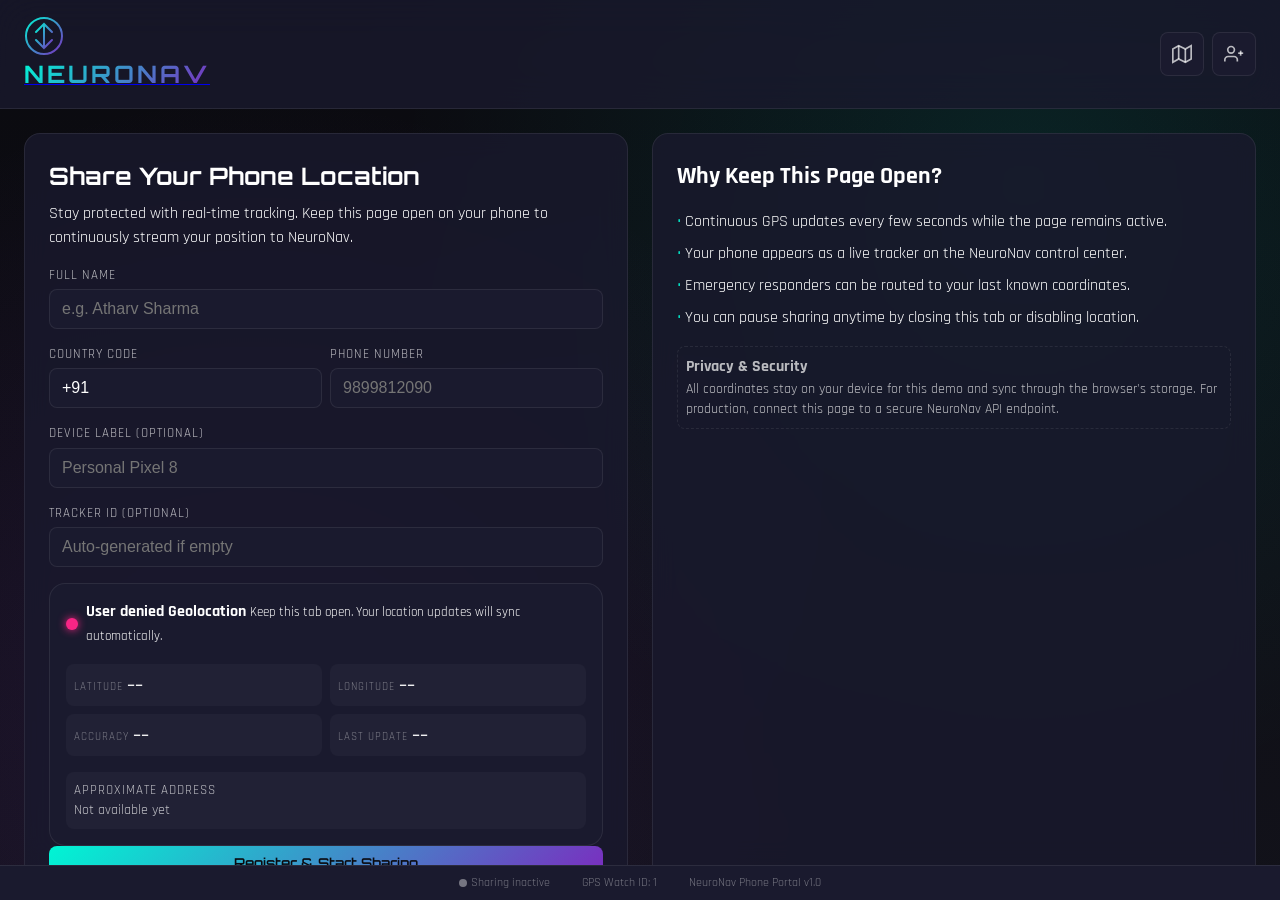
<file: phone.html>
<!DOCTYPE html>
<html lang="en">
<head>
    <meta charset="UTF-8">
    <meta name="viewport" content="width=device-width, initial-scale=1.0">
    <title>NeuroNav | Phone Tracker Onboarding</title>
    <link rel="preconnect" href="https://fonts.googleapis.com">
    <link rel="preconnect" href="https://fonts.gstatic.com" crossorigin>
    <link href="https://fonts.googleapis.com/css2?family=Orbitron:wght@400;600;700&family=Rajdhani:wght@400;500;600&display=swap" rel="stylesheet">
    <link rel="stylesheet" href="styles.css">
</head>
<body class="phone-page">
    <div class="app-container">
        <header class="main-header">
            <div class="logo">
                <a href="index.html" class="logo-link">
                    <div class="logo-icon">
                        <svg viewBox="0 0 40 40" fill="none">
                            <circle cx="20" cy="20" r="18" stroke="url(#phoneLogoGrad)" stroke-width="2"/>
                            <path d="M20 8 L20 32 M12 16 L20 8 L28 16 M12 24 L20 32 L28 24" stroke="url(#phoneLogoGrad)" stroke-width="2" stroke-linecap="round"/>
                            <defs>
                                <linearGradient id="phoneLogoGrad" x1="0%" y1="0%" x2="100%" y2="100%">
                                    <stop offset="0%" stop-color="#00f5d4"/>
                                    <stop offset="100%" stop-color="#7b2cbf"/>
                                </linearGradient>
                            </defs>
                        </svg>
                    </div>
                    <span class="logo-text">NEURONAV</span>
                </a>
            </div>
            <div class="header-actions">
                <a class="btn-icon" href="index.html" title="Dashboard">
                    <svg viewBox="0 0 24 24" fill="none" stroke="currentColor" stroke-width="2">
                        <polygon points="1 6 1 22 8 18 16 22 23 18 23 2 16 6 8 2 1 6"/>
                        <line x1="8" y1="2" x2="8" y2="18"/>
                        <line x1="16" y1="6" x2="16" y2="22"/>
                    </svg>
                </a>
                <a class="btn-icon" href="register.html" title="Control Center">
                    <svg viewBox="0 0 24 24" fill="none" stroke="currentColor" stroke-width="2">
                        <path d="M16 21v-2a4 4 0 0 0-4-4H5a4 4 0 0 0-4 4v2"/>
                        <circle cx="8.5" cy="7" r="4"/>
                        <line x1="20" y1="8" x2="20" y2="14"/>
                        <line x1="23" y1="11" x2="17" y2="11"/>
                    </svg>
                </a>
            </div>
        </header>

        <main class="phone-main">
            <section class="phone-panel">
                <div class="phone-hero">
                    <h1>Share Your Phone Location</h1>
                    <p>Stay protected with real-time tracking. Keep this page open on your phone to continuously stream your position to NeuroNav.</p>
                </div>

                <form id="phoneForm" class="phone-form">
                    <div class="form-row">
                        <label>Full Name</label>
                        <input type="text" id="phoneOwner" placeholder="e.g. Atharv Sharma" required>
                    </div>
                    <div class="form-row dual">
                        <label>Country Code</label>
                        <label>Phone Number</label>
                        <input type="text" id="phoneCode" value="+91" required>
                        <input type="tel" id="phoneNumberField" placeholder="9899812090" required>
                    </div>
                    <div class="form-row">
                        <label>Device Label (optional)</label>
                        <input type="text" id="deviceLabel" placeholder="Personal Pixel 8" />
                    </div>
                    <div class="form-row">
                        <label>Tracker ID (optional)</label>
                        <input type="text" id="phoneTrackerId" placeholder="Auto-generated if empty" />
                    </div>
                    <div class="phone-location-card">
                        <div class="phone-location-status">
                            <span class="status-dot" id="gpsDot"></span>
                            <div>
                                <strong id="gpsStatusText">Waiting for GPS permission...</strong>
                                <small>Keep this tab open. Your location updates will sync automatically.</small>
                            </div>
                        </div>
                        <div class="phone-location-grid">
                            <div>
                                <label>Latitude</label>
                                <span id="phoneLat">--</span>
                            </div>
                            <div>
                                <label>Longitude</label>
                                <span id="phoneLng">--</span>
                            </div>
                            <div>
                                <label>Accuracy</label>
                                <span id="phoneAccuracy">--</span>
                            </div>
                            <div>
                                <label>Last Update</label>
                                <span id="phoneUpdated">--</span>
                            </div>
                        </div>
                        <div class="phone-address">
                            <label>Approximate Address</label>
                            <p id="phoneAddress">Not available yet</p>
                        </div>
                    </div>
                    <button class="btn-primary" type="submit" id="shareBtn" disabled>Register & Start Sharing</button>
                    <small class="tracker-hint" id="shareHint">Location sharing begins once GPS lock is acquired.</small>
                </form>
            </section>

            <section class="phone-panel secondary">
                <h2>Why Keep This Page Open?</h2>
                <ul class="phone-benefits">
                    <li>Continuous GPS updates every few seconds while the page remains active.</li>
                    <li>Your phone appears as a live tracker on the NeuroNav control center.</li>
                    <li>Emergency responders can be routed to your last known coordinates.</li>
                    <li>You can pause sharing anytime by closing this tab or disabling location.</li>
                </ul>
                <div class="phone-security">
                    <h3>Privacy & Security</h3>
                    <p>All coordinates stay on your device for this demo and sync through the browser's storage. For production, connect this page to a secure NeuroNav API endpoint.</p>
                </div>
            </section>
        </main>

        <footer class="status-bar">
            <div class="status-item">
                <span class="status-dot online" id="phoneShareDot"></span>
                <span id="phoneShareStatus">Sharing inactive</span>
            </div>
            <div class="status-item">
                <span>GPS Watch ID: <span id="gpsWatchId">--</span></span>
            </div>
            <div class="status-item">
                <span>NeuroNav Phone Portal v1.0</span>
            </div>
        </footer>
    </div>

    <script src="phone.js"></script>
</body>
</html>
</file>
<file: styles.css>
/* ============================================
   NeuroNav - AI Smart Traffic System
   Futuristic Dark Theme with Cyber Aesthetics
   ============================================ */

:root {
    /* Core Colors */
    --bg-primary: #0a0a0f;
    --bg-secondary: #12121a;
    --bg-tertiary: #1a1a2e;
    --bg-card: rgba(26, 26, 46, 0.8);
    
    /* Accent Colors */
    --accent-cyan: #00f5d4;
    --accent-purple: #7b2cbf;
    --accent-pink: #f72585;
    --accent-blue: #4361ee;
    --accent-orange: #ff9f1c;
    
    /* Status Colors */
    --success: #00f5d4;
    --warning: #ff9f1c;
    --danger: #f72585;
    --info: #4361ee;
    
    /* Text Colors */
    --text-primary: #ffffff;
    --text-secondary: rgba(255, 255, 255, 0.7);
    --text-muted: rgba(255, 255, 255, 0.4);
    
    /* Borders & Effects */
    --border-color: rgba(255, 255, 255, 0.08);
    --glow-cyan: 0 0 20px rgba(0, 245, 212, 0.3);
    --glow-purple: 0 0 20px rgba(123, 44, 191, 0.3);
    
    /* Fonts */
    --font-display: 'Orbitron', sans-serif;
    --font-body: 'Rajdhani', sans-serif;
    
    /* Spacing */
    --spacing-xs: 4px;
    --spacing-sm: 8px;
    --spacing-md: 16px;
    --spacing-lg: 24px;
    --spacing-xl: 32px;
    
    /* Border Radius */
    --radius-sm: 4px;
    --radius-md: 8px;
    --radius-lg: 12px;
    --radius-xl: 16px;
}

/* Reset & Base */
*, *::before, *::after {
    margin: 0;
    padding: 0;
    box-sizing: border-box;
}

html, body {
    height: 100%;
    overflow: hidden;
}

body {
    font-family: var(--font-body);
    background: var(--bg-primary);
    color: var(--text-primary);
    line-height: 1.5;
}

.phone-page {
    background: var(--bg-primary);
}

/* Background Pattern */
body::before {
    content: '';
    position: fixed;
    top: 0;
    left: 0;
    right: 0;
    bottom: 0;
    background: 
        radial-gradient(circle at 20% 80%, rgba(123, 44, 191, 0.15) 0%, transparent 50%),
        radial-gradient(circle at 80% 20%, rgba(0, 245, 212, 0.1) 0%, transparent 50%),
        linear-gradient(180deg, var(--bg-primary) 0%, var(--bg-secondary) 100%);
    pointer-events: none;
    z-index: -1;
}

/* App Container */
.app-container {
    display: flex;
    flex-direction: column;
    height: 100vh;
    overflow: hidden;
}

/* ============================================
   Header
   ============================================ */
.main-header {
    display: flex;
    align-items: center;
    justify-content: space-between;
    padding: var(--spacing-md) var(--spacing-lg);
    background: var(--bg-card);
    border-bottom: 1px solid var(--border-color);
    backdrop-filter: blur(20px);
    z-index: 100;
}

.logo {
    display: flex;
    align-items: center;
    gap: var(--spacing-md);
}

.logo-icon {
    width: 40px;
    height: 40px;
    animation: pulse 2s ease-in-out infinite;
}

@keyframes pulse {
    0%, 100% { filter: drop-shadow(0 0 5px rgba(0, 245, 212, 0.5)); }
    50% { filter: drop-shadow(0 0 15px rgba(0, 245, 212, 0.8)); }
}

.logo-text {
    font-family: var(--font-display);
    font-size: 1.5rem;
    font-weight: 700;
    letter-spacing: 3px;
    background: linear-gradient(135deg, var(--accent-cyan), var(--accent-purple));
    -webkit-background-clip: text;
    -webkit-text-fill-color: transparent;
    background-clip: text;
}

.header-stats {
    display: flex;
    gap: var(--spacing-xl);
}

.stat-item {
    display: flex;
    flex-direction: column;
    align-items: center;
    padding: var(--spacing-sm) var(--spacing-lg);
    background: var(--bg-tertiary);
    border-radius: var(--radius-md);
    border: 1px solid var(--border-color);
}

.stat-item.warning {
    border-color: var(--danger);
    background: rgba(247, 37, 133, 0.1);
}

.stat-value {
    font-family: var(--font-display);
    font-size: 1.5rem;
    font-weight: 600;
    color: var(--accent-cyan);
}

.stat-item.warning .stat-value {
    color: var(--danger);
}

.stat-label {
    font-size: 0.75rem;
    color: var(--text-muted);
    text-transform: uppercase;
    letter-spacing: 1px;
}

.header-actions {
    display: flex;
    gap: var(--spacing-sm);
}

.btn-icon {
    width: 44px;
    height: 44px;
    display: flex;
    align-items: center;
    justify-content: center;
    background: var(--bg-tertiary);
    border: 1px solid var(--border-color);
    border-radius: var(--radius-md);
    color: var(--text-secondary);
    cursor: pointer;
    transition: all 0.3s ease;
    position: relative;
}

.btn-icon svg {
    width: 20px;
    height: 20px;
}

.btn-icon:hover {
    background: var(--bg-card);
    color: var(--accent-cyan);
    border-color: var(--accent-cyan);
    box-shadow: var(--glow-cyan);
}

.btn-icon .badge {
    position: absolute;
    top: -4px;
    right: -4px;
    width: 18px;
    height: 18px;
    display: flex;
    align-items: center;
    justify-content: center;
    background: var(--danger);
    color: white;
    font-size: 0.65rem;
    font-weight: 600;
    border-radius: 50%;
}

/* ============================================
   Main Content Layout
   ============================================ */
.main-content {
    display: flex;
    flex: 1;
    overflow: hidden;
}

/* Sidebars */
.sidebar {
    width: 320px;
    display: flex;
    flex-direction: column;
    gap: var(--spacing-md);
    padding: var(--spacing-md);
    background: var(--bg-secondary);
    border-right: 1px solid var(--border-color);
    overflow-y: auto;
}

.right-sidebar {
    border-right: none;
    border-left: 1px solid var(--border-color);
}

/* Custom Scrollbar */
.sidebar::-webkit-scrollbar {
    width: 6px;
}

.sidebar::-webkit-scrollbar-track {
    background: var(--bg-tertiary);
}

.sidebar::-webkit-scrollbar-thumb {
    background: var(--accent-purple);
    border-radius: 3px;
}

/* Panels */
.panel {
    background: var(--bg-card);
    border: 1px solid var(--border-color);
    border-radius: var(--radius-lg);
    padding: var(--spacing-md);
    backdrop-filter: blur(10px);
}

.panel-title {
    display: flex;
    align-items: center;
    gap: var(--spacing-sm);
    font-family: var(--font-display);
    font-size: 0.85rem;
    font-weight: 500;
    color: var(--text-secondary);
    text-transform: uppercase;
    letter-spacing: 1px;
    margin-bottom: var(--spacing-md);
    padding-bottom: var(--spacing-sm);
    border-bottom: 1px solid var(--border-color);
}

.panel-title svg {
    width: 18px;
    height: 18px;
    color: var(--accent-cyan);
}

/* ============================================
   Route Planner
   ============================================ */
.route-inputs {
    display: flex;
    flex-direction: column;
    gap: var(--spacing-sm);
    margin-bottom: var(--spacing-md);
}

.input-group {
    display: flex;
    align-items: center;
    gap: var(--spacing-sm);
    background: var(--bg-tertiary);
    border: 1px solid var(--border-color);
    border-radius: var(--radius-md);
    padding: var(--spacing-sm) var(--spacing-md);
    transition: all 0.3s ease;
}

.input-group:focus-within {
    border-color: var(--accent-cyan);
    box-shadow: var(--glow-cyan);
}

.input-icon {
    width: 12px;
    height: 12px;
    border-radius: 50%;
}

.input-icon.start {
    background: var(--accent-cyan);
    box-shadow: 0 0 10px var(--accent-cyan);
}

.input-icon.end {
    background: var(--accent-purple);
    box-shadow: 0 0 10px var(--accent-purple);
}

.input-group input {
    flex: 1;
    background: transparent;
    border: none;
    color: var(--text-primary);
    font-family: var(--font-body);
    font-size: 0.95rem;
    outline: none;
}

.input-group input::placeholder {
    color: var(--text-muted);
}

.route-options {
    display: flex;
    gap: var(--spacing-sm);
    margin-bottom: var(--spacing-md);
}

.route-btn {
    flex: 1;
    display: flex;
    flex-direction: column;
    align-items: center;
    gap: var(--spacing-xs);
    padding: var(--spacing-sm);
    background: var(--bg-tertiary);
    border: 1px solid var(--border-color);
    border-radius: var(--radius-md);
    color: var(--text-secondary);
    font-family: var(--font-body);
    font-size: 0.75rem;
    cursor: pointer;
    transition: all 0.3s ease;
}

.route-btn svg {
    width: 20px;
    height: 20px;
}

.route-btn:hover {
    border-color: var(--accent-cyan);
    color: var(--accent-cyan);
}

.route-btn.active {
    background: linear-gradient(135deg, rgba(0, 245, 212, 0.2), rgba(123, 44, 191, 0.2));
    border-color: var(--accent-cyan);
    color: var(--accent-cyan);
}

.btn-primary {
    width: 100%;
    padding: var(--spacing-sm) var(--spacing-md);
    background: linear-gradient(135deg, var(--accent-cyan), var(--accent-purple));
    border: none;
    border-radius: var(--radius-md);
    color: var(--bg-primary);
    font-family: var(--font-display);
    font-size: 0.85rem;
    font-weight: 600;
    cursor: pointer;
    transition: all 0.3s ease;
}

.btn-primary:hover {
    box-shadow: var(--glow-cyan);
    transform: translateY(-2px);
}

/* ============================================
   Traffic Rules
   ============================================ */
.rules-list {
    display: flex;
    flex-direction: column;
    gap: var(--spacing-sm);
}

.rule-item {
    display: flex;
    align-items: center;
    gap: var(--spacing-md);
    padding: var(--spacing-sm);
    background: var(--bg-tertiary);
    border-radius: var(--radius-md);
    border-left: 3px solid var(--accent-cyan);
}

.rule-icon {
    width: 40px;
    height: 40px;
    display: flex;
    align-items: center;
    justify-content: center;
    background: var(--bg-primary);
    border-radius: var(--radius-sm);
    font-family: var(--font-display);
    font-weight: 700;
    font-size: 0.9rem;
    color: var(--danger);
}

.rule-icon svg {
    width: 24px;
    height: 24px;
}

.rule-icon.speed {
    color: var(--danger);
    border: 2px solid var(--danger);
    border-radius: 50%;
}

.rule-icon.school {
    color: var(--warning);
}

.rule-info {
    display: flex;
    flex-direction: column;
}

.rule-name {
    font-weight: 600;
    font-size: 0.9rem;
}

.rule-desc {
    font-size: 0.75rem;
    color: var(--text-muted);
}

/* ============================================
   Trip Stats
   ============================================ */
.trip-stats {
    display: grid;
    grid-template-columns: repeat(2, 1fr);
    gap: var(--spacing-sm);
}

.trip-stat {
    display: flex;
    flex-direction: column;
    padding: var(--spacing-sm);
    background: var(--bg-tertiary);
    border-radius: var(--radius-md);
}

.trip-label {
    font-size: 0.7rem;
    color: var(--text-muted);
    text-transform: uppercase;
}

.trip-value {
    font-family: var(--font-display);
    font-weight: 600;
    color: var(--accent-cyan);
}

/* ============================================
   Map Container
   ============================================ */
.map-container {
    flex: 1;
    position: relative;
    background: var(--bg-primary);
    overflow: hidden;
}

#map {
    width: 100%;
    height: 100%;
    z-index: 1;
}

/* Leaflet overrides for dark theme */
.leaflet-container {
    background: var(--bg-primary);
    font-family: var(--font-body);
}

.leaflet-control-zoom a {
    background: var(--bg-card) !important;
    color: var(--text-primary) !important;
    border-color: var(--border-color) !important;
}

.leaflet-control-zoom a:hover {
    background: var(--bg-tertiary) !important;
    color: var(--accent-cyan) !important;
}

.leaflet-control-attribution {
    background: var(--bg-card) !important;
    color: var(--text-muted) !important;
}

.leaflet-control-attribution a {
    color: var(--accent-cyan) !important;
}

/* Custom User Marker */
.user-marker {
    background: transparent;
}

.user-marker-inner {
    position: relative;
    width: 40px;
    height: 40px;
}

.user-marker-pulse {
    position: absolute;
    top: 50%;
    left: 50%;
    transform: translate(-50%, -50%);
    width: 40px;
    height: 40px;
    background: rgba(0, 245, 212, 0.3);
    border-radius: 50%;
    animation: markerPulse 2s ease-out infinite;
}

@keyframes markerPulse {
    0% { transform: translate(-50%, -50%) scale(0.5); opacity: 1; }
    100% { transform: translate(-50%, -50%) scale(2); opacity: 0; }
}

.user-marker-dot {
    position: absolute;
    top: 50%;
    left: 50%;
    transform: translate(-50%, -50%);
    width: 16px;
    height: 16px;
    background: var(--accent-cyan);
    border: 3px solid white;
    border-radius: 50%;
    box-shadow: 0 0 15px var(--accent-cyan);
}

.user-marker-direction {
    position: absolute;
    top: 50%;
    left: 50%;
    width: 0;
    height: 0;
    border-left: 6px solid transparent;
    border-right: 6px solid transparent;
    border-bottom: 20px solid var(--accent-cyan);
    transform-origin: center bottom;
    transform: translate(-50%, -100%);
}

/* Destination Marker */
.dest-marker-inner {
    font-size: 24px;
    filter: drop-shadow(0 2px 4px rgba(0,0,0,0.5));
}

/* Alert Marker */
.alert-marker-inner {
    font-size: 20px;
    animation: alertBounce 1s ease-in-out infinite;
}

@keyframes alertBounce {
    0%, 100% { transform: translateY(0); }
    50% { transform: translateY(-5px); }
}

.map-overlay {
    position: absolute;
    top: 0;
    left: 0;
    right: 0;
    bottom: 0;
    pointer-events: none;
    z-index: 1000;
}

/* AI Prediction */
.ai-prediction {
    position: absolute;
    top: var(--spacing-md);
    left: 50%;
    transform: translateX(-50%);
    background: var(--bg-card);
    border: 1px solid var(--accent-purple);
    border-radius: var(--radius-lg);
    padding: var(--spacing-md);
    backdrop-filter: blur(20px);
    pointer-events: auto;
    max-width: 400px;
    animation: slideDown 0.5s ease-out;
}

@keyframes slideDown {
    from {
        opacity: 0;
        transform: translateX(-50%) translateY(-20px);
    }
    to {
        opacity: 1;
        transform: translateX(-50%) translateY(0);
    }
}

.prediction-header {
    display: flex;
    align-items: center;
    gap: var(--spacing-sm);
    color: var(--accent-purple);
    font-family: var(--font-display);
    font-size: 0.8rem;
    text-transform: uppercase;
    letter-spacing: 1px;
    margin-bottom: var(--spacing-sm);
}

.prediction-header svg {
    width: 16px;
    height: 16px;
}

.prediction-content p {
    font-size: 0.9rem;
    color: var(--text-secondary);
    margin-bottom: var(--spacing-xs);
}

.prediction-content .suggestion {
    color: var(--accent-cyan);
    font-weight: 500;
}

/* Safety Warnings */
.safety-warnings {
    position: absolute;
    top: var(--spacing-md);
    right: var(--spacing-md);
    display: flex;
    flex-direction: column;
    gap: var(--spacing-sm);
    pointer-events: auto;
}

.warning-item {
    display: flex;
    align-items: center;
    gap: var(--spacing-md);
    background: var(--bg-card);
    border-radius: var(--radius-md);
    padding: var(--spacing-md);
    backdrop-filter: blur(20px);
    animation: shake 0.5s ease-in-out;
}

@keyframes shake {
    0%, 100% { transform: translateX(0); }
    25% { transform: translateX(-5px); }
    75% { transform: translateX(5px); }
}

.warning-item.critical {
    border: 1px solid var(--danger);
    box-shadow: 0 0 20px rgba(247, 37, 133, 0.3);
}

/* Map Legend */
.map-legend {
    position: absolute;
    bottom: var(--spacing-lg);
    left: var(--spacing-md);
    display: flex;
    gap: var(--spacing-md);
    background: var(--bg-card);
    border: 1px solid var(--border-color);
    border-radius: var(--radius-md);
    padding: var(--spacing-sm) var(--spacing-md);
    backdrop-filter: blur(10px);
    z-index: 1000;
}

.legend-item {
    display: flex;
    align-items: center;
    gap: var(--spacing-xs);
    font-size: 0.75rem;
    color: var(--text-secondary);
}

.legend-dot {
    width: 10px;
    height: 10px;
    border-radius: 50%;
}

.legend-dot.green { background: var(--accent-cyan); box-shadow: 0 0 8px var(--accent-cyan); }
.legend-dot.blue { background: var(--accent-blue); box-shadow: 0 0 8px var(--accent-blue); }
.legend-dot.red { background: var(--danger); box-shadow: 0 0 8px var(--danger); }

/* Loading Overlay */
.loading-overlay {
    position: absolute;
    top: 0;
    left: 0;
    right: 0;
    bottom: 0;
    background: rgba(10, 10, 15, 0.9);
    display: flex;
    flex-direction: column;
    align-items: center;
    justify-content: center;
    gap: var(--spacing-md);
    z-index: 2000;
}

.loader {
    width: 50px;
    height: 50px;
    border: 3px solid var(--bg-tertiary);
    border-top-color: var(--accent-cyan);
    border-radius: 50%;
    animation: spin 1s linear infinite;
}

@keyframes spin {
    to { transform: rotate(360deg); }
}

.loading-overlay span {
    color: var(--text-secondary);
    font-family: var(--font-display);
}

/* Accuracy Indicator */
.accuracy-indicator {
    position: absolute;
    top: var(--spacing-md);
    left: var(--spacing-md);
    background: var(--bg-card);
    border: 1px solid var(--border-color);
    border-radius: var(--radius-md);
    padding: var(--spacing-sm) var(--spacing-md);
    backdrop-filter: blur(10px);
    z-index: 1000;
    min-width: 120px;
}

.accuracy-bar {
    height: 4px;
    background: var(--bg-tertiary);
    border-radius: 2px;
    overflow: hidden;
    margin-bottom: 4px;
}

.accuracy-fill {
    height: 100%;
    width: 20%;
    background: linear-gradient(90deg, var(--danger), var(--warning), var(--success));
    border-radius: 2px;
    transition: width 0.5s ease;
}

#accuracyLabel {
    font-size: 0.7rem;
    color: var(--text-muted);
}

/* AI Analysis Panel */
.ai-panel {
    background: linear-gradient(135deg, rgba(26, 26, 46, 0.9), rgba(123, 44, 191, 0.1));
    border-color: var(--accent-purple);
}

.ai-stats {
    display: flex;
    flex-direction: column;
    gap: var(--spacing-sm);
}

.ai-stat {
    padding: var(--spacing-xs) 0;
}

.ai-stat-header {
    display: flex;
    justify-content: space-between;
    margin-bottom: 4px;
}

.ai-stat-header span {
    font-size: 0.75rem;
    color: var(--text-secondary);
}

.ai-value {
    font-family: var(--font-display);
    font-weight: 600;
    color: var(--accent-cyan) !important;
}

.ai-bar {
    height: 6px;
    background: var(--bg-tertiary);
    border-radius: 3px;
    overflow: hidden;
}

.ai-bar-fill {
    height: 100%;
    background: linear-gradient(90deg, var(--accent-cyan), var(--accent-purple));
    border-radius: 3px;
    transition: width 0.5s ease;
}

.ai-bar.danger .ai-bar-fill {
    background: linear-gradient(90deg, var(--warning), var(--danger));
}

.ai-bar.warning .ai-bar-fill {
    background: linear-gradient(90deg, var(--accent-cyan), var(--warning));
}

.ai-confidence {
    margin-top: var(--spacing-sm);
    padding-top: var(--spacing-sm);
    border-top: 1px solid var(--border-color);
    text-align: center;
}

.ai-confidence small {
    font-size: 0.7rem;
    color: var(--text-muted);
}

.ai-confidence span {
    color: var(--accent-purple);
    font-weight: 600;
}

/* ============================================
   Right Sidebar - Alerts
   ============================================ */
.alerts-list {
    display: flex;
    flex-direction: column;
    gap: var(--spacing-sm);
    max-height: 200px;
    overflow-y: auto;
}

.alert-item {
    display: flex;
    gap: var(--spacing-sm);
    padding: var(--spacing-sm);
    background: var(--bg-tertiary);
    border-radius: var(--radius-md);
    border-left: 3px solid var(--border-color);
}

.alert-item.critical { border-left-color: var(--danger); }
.alert-item.warning { border-left-color: var(--warning); }
.alert-item.info { border-left-color: var(--info); }
.alert-item.error { border-left-color: var(--danger); }

.alert-time {
    font-size: 0.65rem;
    color: var(--text-muted);
    white-space: nowrap;
}

.alert-content {
    display: flex;
    flex-direction: column;
}

.alert-content strong {
    font-size: 0.8rem;
    font-weight: 600;
}

.alert-item.critical .alert-content strong { color: var(--danger); }
.alert-item.warning .alert-content strong { color: var(--warning); }
.alert-item.info .alert-content strong { color: var(--info); }
.alert-item.error .alert-content strong { color: var(--danger); }

.alert-content span {
    font-size: 0.7rem;
    color: var(--text-muted);
}

/* ============================================
   Environment Panel
   ============================================ */
.env-grid {
    display: grid;
    grid-template-columns: repeat(2, 1fr);
    gap: var(--spacing-sm);
}

.env-item {
    display: flex;
    align-items: center;
    gap: var(--spacing-sm);
    padding: var(--spacing-sm);
    background: var(--bg-tertiary);
    border-radius: var(--radius-md);
}

.env-item.warning {
    border: 1px solid var(--warning);
    background: rgba(255, 159, 28, 0.1);
}

.env-icon {
    font-size: 1.2rem;
}

.env-data {
    display: flex;
    flex-direction: column;
}

.env-value {
    font-family: var(--font-display);
    font-weight: 600;
    font-size: 0.9rem;
}

.env-label {
    font-size: 0.65rem;
    color: var(--text-muted);
}

/* ============================================
   Nearby Panel
   ============================================ */
.nearby-list {
    display: flex;
    flex-direction: column;
    gap: var(--spacing-xs);
}

.nearby-item {
    display: flex;
    align-items: center;
    gap: var(--spacing-sm);
    padding: var(--spacing-sm);
    background: var(--bg-tertiary);
    border-radius: var(--radius-sm);
}

.nearby-icon {
    font-size: 1.2rem;
}

.nearby-info {
    display: flex;
    flex-direction: column;
}

.nearby-name {
    font-size: 0.85rem;
    font-weight: 500;
}

.nearby-type {
    font-size: 0.7rem;
    color: var(--text-muted);
}

/* ============================================
   Registered Trackers Panel
   ============================================ */
.trackers-panel {
    background: var(--bg-card);
}

.trackers-list {
    display: flex;
    flex-direction: column;
    gap: var(--spacing-sm);
}

.tracker-item {
    display: flex;
    justify-content: space-between;
    align-items: center;
    padding: var(--spacing-sm);
    background: var(--bg-tertiary);
    border-radius: var(--radius-md);
    border: 1px solid var(--border-color);
    cursor: pointer;
    transition: border-color 0.2s ease, transform 0.2s ease;
}

.tracker-item:hover {
    border-color: var(--accent-cyan);
    transform: translateY(-2px);
}

.tracker-info {
    display: flex;
    flex-direction: column;
    gap: 2px;
}

.tracker-owner {
    font-weight: 600;
}

.tracker-phone {
    font-size: 0.75rem;
    color: var(--text-muted);
}

.tracker-vehicle {
    font-size: 0.75rem;
    color: var(--text-secondary);
}

.tracker-location {
    font-size: 0.7rem;
    color: var(--text-muted);
}

.tracker-controls {
    display: flex;
    gap: var(--spacing-sm);
    margin-bottom: var(--spacing-sm);
}

.tracker-controls input {
    flex: 1;
    padding: 6px 10px;
    background: var(--bg-tertiary);
    border: 1px solid var(--border-color);
    border-radius: var(--radius-md);
    color: var(--text-primary);
    font-family: var(--font-body);
}

.tracker-controls button {
    padding: 6px 12px;
    background: linear-gradient(135deg, var(--accent-cyan), var(--accent-purple));
    border: none;
    border-radius: var(--radius-md);
    color: var(--bg-primary);
    font-family: var(--font-display);
    font-size: 0.75rem;
    cursor: pointer;
}

.tracker-hint {
    display: block;
    font-size: 0.68rem;
    color: var(--text-muted);
    margin-bottom: var(--spacing-sm);
}

.tracker-status {
    display: block;
    font-size: 0.68rem;
    margin-bottom: var(--spacing-sm);
    min-height: 16px;
}

.tracker-status.success {
    color: var(--success);
}

.tracker-status.error {
    color: var(--danger);
}
.tracker-status {
    text-align: right;
    display: flex;
    flex-direction: column;
    gap: 4px;
}

.tracker-status .status-dot {
    width: 10px;
    height: 10px;
    border-radius: 50%;
    display: inline-block;
}

.tracker-status small {
    font-size: 0.7rem;
    color: var(--text-muted);
}

.tracker-status .actions {
    display: flex;
    gap: 6px;
}

.tracker-status button {
    padding: 4px 10px;
    background: var(--bg-primary);
    border: 1px solid var(--border-color);
    border-radius: var(--radius-sm);
    color: var(--text-secondary);
    font-size: 0.7rem;
    cursor: pointer;
    transition: all 0.2s ease;
}

.tracker-status button:hover {
    border-color: var(--accent-cyan);
    color: var(--accent-cyan);
}

.tracker-status button.danger {
    border-color: var(--danger);
    color: var(--danger);
}

/* ============================================
   Location Panel
   ============================================ */
.landmark-search {
    display: flex;
    flex-direction: column;
    gap: 7px;
    margin-bottom: var(--spacing-md);
}

.landmark-search label {
    color: var(--text-secondary);
    font-size: 0.78rem;
}

.landmark-search-row {
    display: flex;
    gap: 7px;
}

.landmark-search-row input {
    min-width: 0;
    flex: 1;
    padding: 10px;
    color: var(--text-primary);
    background: var(--bg-tertiary);
    border: 1px solid var(--border-color);
    border-radius: var(--radius-sm);
    font: inherit;
}

.landmark-search-row input:focus {
    outline: 1px solid var(--accent-cyan);
    border-color: var(--accent-cyan);
}

.landmark-search-row .btn-primary {
    padding: 8px 12px;
    white-space: nowrap;
}

.landmark-search-row .btn-primary:disabled {
    opacity: 0.6;
    cursor: wait;
}

.landmark-search-status {
    color: var(--text-muted);
    font-size: 0.72rem;
}

.landmark-search-status.error { color: var(--danger); }
.landmark-search-status.success { color: var(--success); }

.landmark-search-results {
    display: flex;
    flex-direction: column;
    gap: 5px;
    max-height: 190px;
    overflow-y: auto;
}

.landmark-result {
    display: flex;
    flex-direction: column;
    gap: 3px;
    width: 100%;
    padding: 9px;
    text-align: left;
    color: var(--text-primary);
    background: var(--bg-tertiary);
    border: 1px solid var(--border-color);
    border-radius: var(--radius-sm);
    cursor: pointer;
}

.landmark-result:hover, .landmark-result:focus {
    border-color: var(--accent-cyan);
    outline: none;
}

.landmark-result strong { font-size: 0.78rem; }
.landmark-result span {
    color: var(--text-muted);
    font-size: 0.68rem;
    line-height: 1.35;
}

.location-info {
    display: flex;
    flex-direction: column;
    gap: var(--spacing-sm);
}

.location-coord {
    display: flex;
    justify-content: space-between;
    padding: var(--spacing-xs) 0;
    border-bottom: 1px solid var(--border-color);
}

.coord-label {
    font-size: 0.75rem;
    color: var(--text-muted);
}

.coord-value {
    font-family: var(--font-display);
    font-size: 0.85rem;
    color: var(--accent-cyan);
}

.location-address {
    font-size: 0.8rem;
    color: var(--text-secondary);
    padding: var(--spacing-sm);
    background: var(--bg-tertiary);
    border-radius: var(--radius-sm);
    line-height: 1.4;
}

/* ============================================
   Status Bar
   ============================================ */
.status-bar {
    display: flex;
    align-items: center;
    justify-content: center;
    gap: var(--spacing-xl);
    padding: var(--spacing-sm) var(--spacing-lg);
    background: var(--bg-tertiary);
    border-top: 1px solid var(--border-color);
}

.status-item {
    display: flex;
    align-items: center;
    gap: var(--spacing-xs);
    font-size: 0.75rem;
    color: var(--text-muted);
}

.status-dot {
    width: 8px;
    height: 8px;
    border-radius: 50%;
    background: var(--text-muted);
}

.status-dot.online {
    background: var(--success);
    box-shadow: 0 0 8px var(--success);
    animation: blink 2s ease-in-out infinite;
}

.status-dot.offline {
    background: var(--danger);
    box-shadow: 0 0 8px var(--danger);
}

@keyframes blink {
    0%, 100% { opacity: 1; }
    50% { opacity: 0.5; }
}

/* ============================================
   Responsive
   ============================================ */
@media (max-width: 1400px) {
    .sidebar {
        width: 280px;
    }
}

@media (max-width: 1200px) {
    .header-stats {
        display: none;
    }
    
    .sidebar {
        width: 260px;
    }
}

@media (max-width: 900px) {
    .main-content {
        flex-direction: column;
    }
    
    .sidebar {
        width: 100%;
        flex-direction: row;
        flex-wrap: wrap;
        max-height: 200px;
    }
    
    .panel {
        flex: 1;
        min-width: 200px;
    }
}

/* ============================================
   Phone Sharing Page
   ============================================ */
.phone-main {
    display: grid;
    grid-template-columns: repeat(auto-fit, minmax(320px, 1fr));
    gap: var(--spacing-lg);
    padding: var(--spacing-lg);
    overflow-y: auto;
}

.phone-panel {
    background: var(--bg-card);
    border: 1px solid var(--border-color);
    border-radius: var(--radius-xl);
    padding: var(--spacing-lg);
    backdrop-filter: blur(12px);
    display: flex;
    flex-direction: column;
    gap: var(--spacing-md);
}

.phone-panel.secondary {
    min-height: 460px;
}

.phone-hero h1 {
    font-family: var(--font-display);
    font-size: 1.5rem;
    margin-bottom: var(--spacing-sm);
}

.phone-form .form-row {
    display: flex;
    flex-direction: column;
    gap: var(--spacing-xs);
    margin-bottom: var(--spacing-md);
}

.phone-form label {
    font-size: 0.8rem;
    color: var(--text-secondary);
    text-transform: uppercase;
    letter-spacing: 1px;
}

.phone-form input {
    background: var(--bg-tertiary);
    border: 1px solid var(--border-color);
    border-radius: var(--radius-md);
    padding: 10px 12px;
    color: var(--text-primary);
    font-size: 1rem;
}

.phone-form .dual {
    display: grid;
    grid-template-columns: repeat(2, minmax(0, 1fr));
    column-gap: var(--spacing-sm);
}

.phone-location-card {
    background: var(--bg-tertiary);
    border: 1px solid var(--border-color);
    border-radius: var(--radius-xl);
    padding: var(--spacing-md);
    display: flex;
    flex-direction: column;
    gap: var(--spacing-md);
}

.phone-location-status {
    display: flex;
    gap: var(--spacing-sm);
    align-items: center;
}

.phone-location-status .status-dot {
    width: 12px;
    height: 12px;
    border-radius: 50%;
    background: var(--danger);
    box-shadow: 0 0 8px var(--danger);
}

.phone-location-status .status-dot.online {
    background: var(--success);
    box-shadow: 0 0 8px var(--success);
}

.phone-location-grid {
    display: grid;
    grid-template-columns: repeat(2, minmax(0, 1fr));
    gap: var(--spacing-sm);
}

.phone-location-grid div {
    background: rgba(255,255,255,0.03);
    border-radius: var(--radius-md);
    padding: var(--spacing-sm);
}

.phone-location-grid label {
    font-size: 0.7rem;
    color: var(--text-muted);
}

.phone-location-grid span {
    font-family: var(--font-display);
    font-size: 1rem;
}

.phone-address {
    background: rgba(255,255,255,0.03);
    border-radius: var(--radius-md);
    padding: var(--spacing-sm);
    font-size: 0.85rem;
    color: var(--text-secondary);
    min-height: 48px;
}

.phone-benefits {
    list-style: none;
    display: flex;
    flex-direction: column;
    gap: var(--spacing-sm);
    padding-left: 0;
}

.phone-benefits li {
    display: flex;
    align-items: flex-start;
    gap: var(--spacing-xs);
}

.phone-benefits li::before {
    content: '•';
    color: var(--accent-cyan);
}

.phone-security {
    padding: var(--spacing-sm);
    border: 1px dashed var(--border-color);
    border-radius: var(--radius-md);
    font-size: 0.85rem;
    color: var(--text-secondary);
}

[hidden] { display: none !important; }

/* ---------- Discover Nearby ---------- */
.discover-tabs { display: flex; justify-content: flex-start; gap: 6px; margin-bottom: 10px; }
.discover-tab {
    flex: 0 1 120px; padding: 8px 6px; cursor: pointer; font: inherit; font-size: 0.85rem;
    color: var(--text-secondary); background: var(--bg-tertiary);
    border: 1px solid var(--border-color); border-radius: var(--radius-sm);
}
.discover-tab.active { color: var(--accent-cyan); border-color: var(--accent-cyan); background: var(--bg-card); }
.discover-controls { display: flex; align-items: center; gap: 8px; margin-bottom: 8px; color: var(--text-secondary); font-size: 0.8rem; }
.discover-controls select {
    flex: 1; padding: 6px 8px; font: inherit; color: var(--text-primary);
    background: var(--bg-tertiary); border: 1px solid var(--border-color); border-radius: var(--radius-sm);
}
.discover-refresh {
    padding: 4px 10px; cursor: pointer; font-size: 1rem; color: var(--accent-cyan);
    background: var(--bg-tertiary); border: 1px solid var(--border-color); border-radius: var(--radius-sm);
}
.discover-status { display: block; margin-bottom: 8px; color: var(--text-muted); font-size: 0.75rem; }
.discover-status.error { color: var(--accent-pink); }
.discover-list { display: flex; flex-direction: column; gap: 6px; max-height: 280px; overflow-y: auto; }
.discover-item {
    display: flex; align-items: center; gap: 8px; padding: 8px 10px; text-align: left; cursor: pointer;
    font: inherit; color: var(--text-primary); background: var(--bg-tertiary);
    border: 1px solid var(--border-color); border-radius: var(--radius-sm);
}
.discover-item:hover { border-color: var(--accent-cyan); }
.discover-icon { font-size: 1.2rem; }
.discover-info { flex: 1; min-width: 0; display: flex; flex-direction: column; }
.discover-name { font-size: 0.88rem; font-weight: 600; overflow: hidden; text-overflow: ellipsis; white-space: nowrap; }
.discover-meta { font-size: 0.72rem; color: var(--text-muted); }
.discover-go {
    padding: 5px 9px; cursor: pointer; font: inherit; font-size: 0.75rem; color: #0a0a0f;
    background: var(--accent-cyan); border: 0; border-radius: var(--radius-sm);
}
</file>
